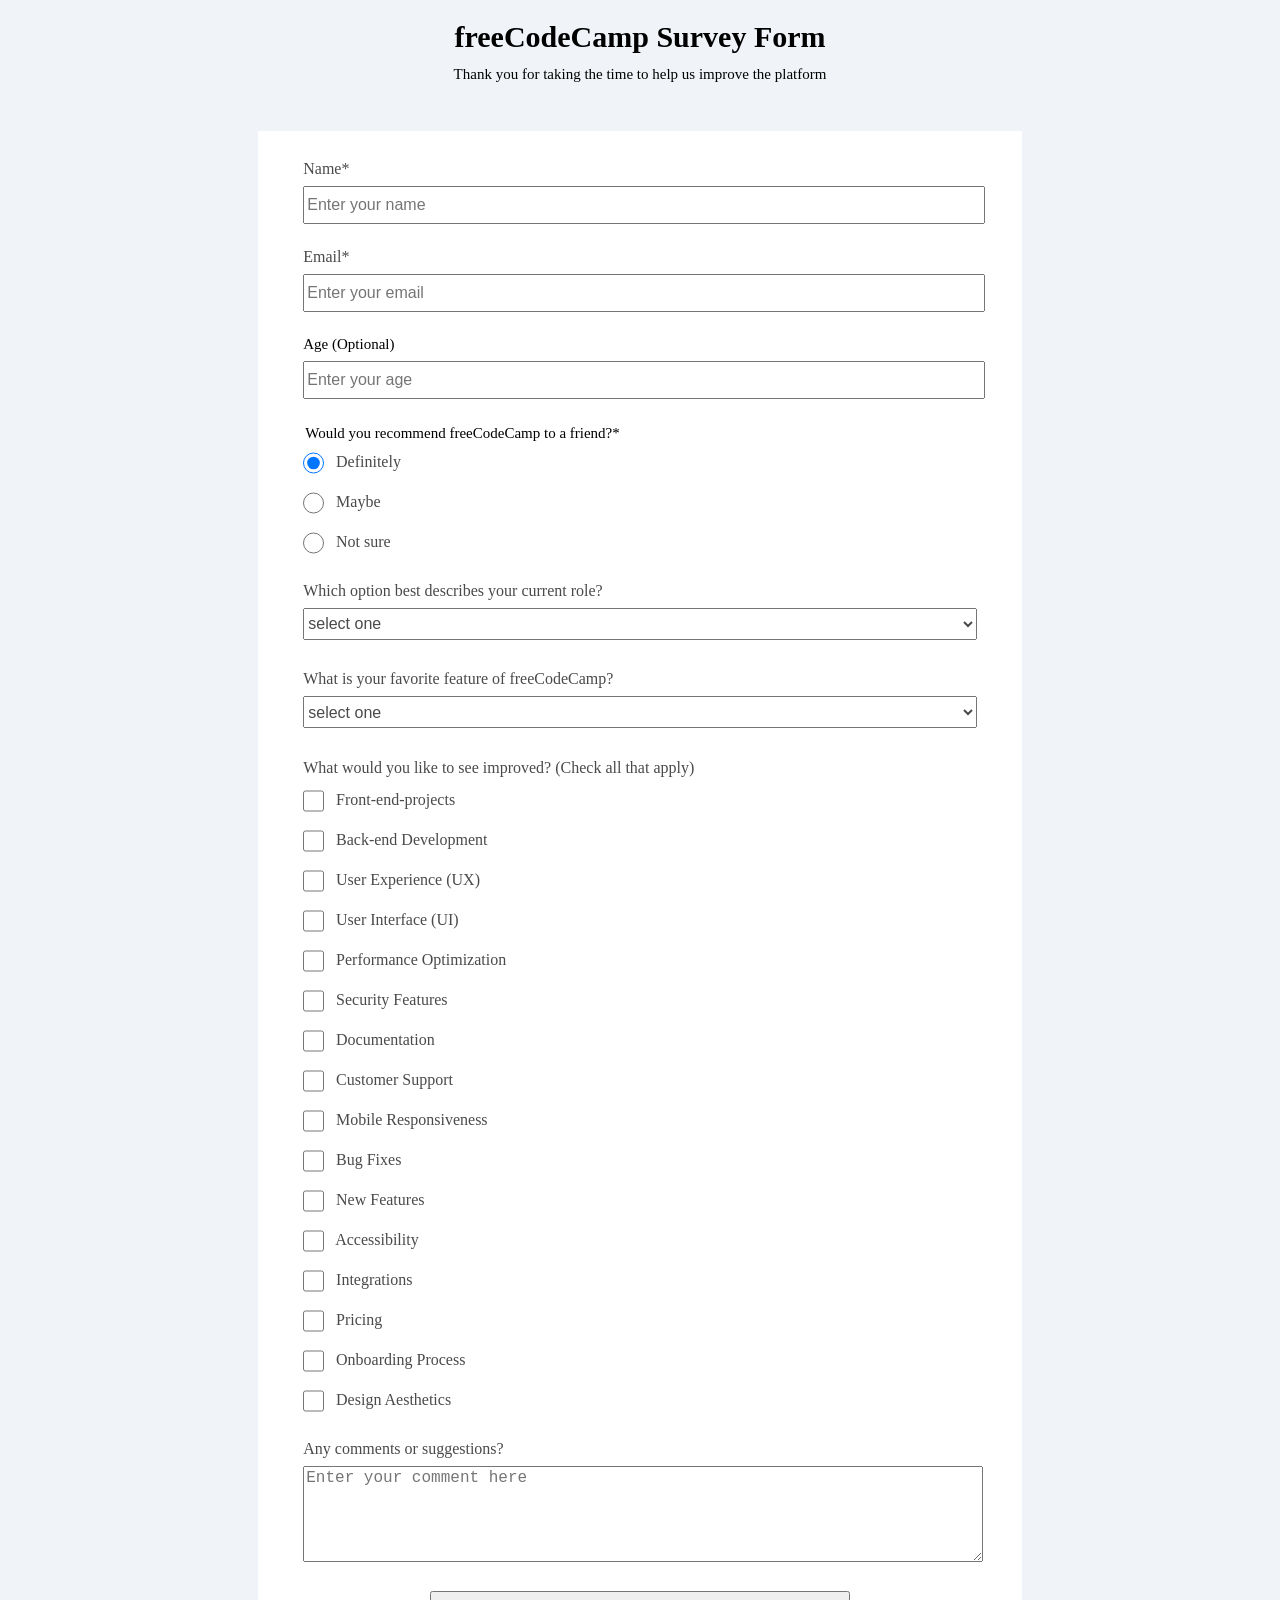
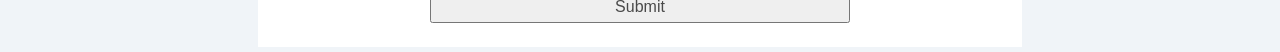
<file: index.html>
<!DOCTYPE html>
<html>
	<head>
		<meta charset = "UTF-8"/>
		<title>Form by HTML and CSS</title>
		<link rel="stylesheet" href="form.css"/>
	</head>
	<head>
		<h1>freeCodeCamp Survey Form</h1>
		<p>Thank you for taking the time to help us improve the platform</p>

		<form method="" action="">
			<fieldset>
				<label for="name">Name* <input type="text" id="name" name="name" placeholder="Enter your name" required/></label>
				<label for="email">Email* <input type="email" id="email" name="email" placeholder="Enter your email" required/></label>
				<labelel for="age">Age (Optional) <input type="number" id="age" name="age" max="80" min="18" placeholder="Enter your age" /></labelel>
			</fieldset>

			<fieldset>
				<legend>Would you recommend freeCodeCamp to a friend?*</legend>
				<label><input type="radio" id="definitely" name="asking-recommendetion" value="definitely" class="inline2" checked/> Definitely</label>
				<label><input type="radio" id="maybe" name="asking-recommendetion" value="maybe" class="inline2" /> Maybe</label>
				<label><input type="radio" id="not-sure" name="asking-recommendetion" value="not-sure" class="inline2"/> Not sure</label>
			</fieldset>

			<fieldset>
				<label for="role">Which option best describes your current role?</label>
				<select id="role">
					<option value="">select one</option>
					<option value="student">Student</option>
					<option value="full-time-job">Full time job</option>
					<option value="full-time-learner">Full time learner</option>
					<option value="prefer-not-to-say">Prefer not to say</option>
					<option value="other">Other</option>


				</select>
			</fieldset>

			<fieldset>
				<label for="favourite-feature">What is your favorite feature of freeCodeCamp?</label>
				<select id="favourite-feature">
					<option value="">select one</option>
					<option value="challenges">Challenges</option>
					<option value="projects">Projects</option>
					<option value="community">Community</option>
					<option value="open-source">Open source</option>


				</select>
			</fieldset>

			<fieldset>
				<label>What would you like to see improved? (Check all that apply)</label>
<label for="front-end-projects"><input class="inline1" type="checkbox" id="front-end-projects" name="front-end-projects" value="front-end-projects"/> Front-end-projects</label>
<label for="back-end-development"><input class="inline1" type="checkbox" id="back-end-development" name="back-end-development" value="back-end-development"/> Back-end Development</label>
<label for="user-experience-ux"><input class="inline1" type="checkbox" id="user-experience-ux" name="user-experience-ux" value="user-experience-ux"/> User Experience (UX)</label>
<label for="user-interface-ui"><input class="inline1" type="checkbox" id="user-interface-ui" name="user-interface-ui" value="user-interface-ui"/> User Interface (UI)</label>
<label for="performance-optimization"><input class="inline1" type="checkbox" id="performance-optimization" name="performance-optimization" value="performance-optimization"/> Performance Optimization</label>
<label for="security-features"><input class="inline1" type="checkbox" id="security-features" name="security-features" value="security-features"/> Security Features</label>
<label for="documentation"><input class="inline1" type="checkbox" id="documentation" name="documentation" value="documentation"/> Documentation</label>
<label for="customer-support"><input class="inline1" type="checkbox" id="customer-support" name="customer-support" value="customer-support"/> Customer Support</label>
<label for="mobile-responsiveness"><input class="inline1" type="checkbox" id="mobile-responsiveness" name="mobile-responsiveness" value="mobile-responsiveness"/> Mobile Responsiveness</label>
<label for="bug-fixes"><input class="inline1" type="checkbox" id="bug-fixes" name="bug-fixes" value="bug-fixes"/> Bug Fixes</label>
<label for="new-features"><input class="inline1" type="checkbox" id="new-features" name="new-features" value="new-features"/> New Features</label>
<label for="accessibility"><input class="inline1" type="checkbox" id="accessibility" name="accessibility" value="accessibility"/> Accessibility</label>
<label for="integrations"><input class="inline1" type="checkbox" id="integrations" name="integrations" value="integrations"/> Integrations</label>
<label for="pricing"><input class="inline1" type="checkbox" id="pricing" name="pricing" value="pricing"/> Pricing</label>
<label for="onboarding-process"><input class="inline1" type="checkbox" id="onboarding-process" name="onboarding-process" value="onboarding-process"/> Onboarding Process</label>
<label for="design-aesthetics"><input class="inline1" type="checkbox" id="design-aesthetics" name="design-aesthetics" value="design-aesthetics"/> Design Aesthetics</label>
				
			</fieldset>

			<fieldset>
				<label for="comment">Any comments or suggestions?</label>
				<textarea id="comment" name="comment" rows="5" cols="100" placeholder="Enter your comment here"></textarea>
			</fieldset>
			<input type="submit" id="submit" value="Submit"/>
		</form>
	</head>
</html>
</file>
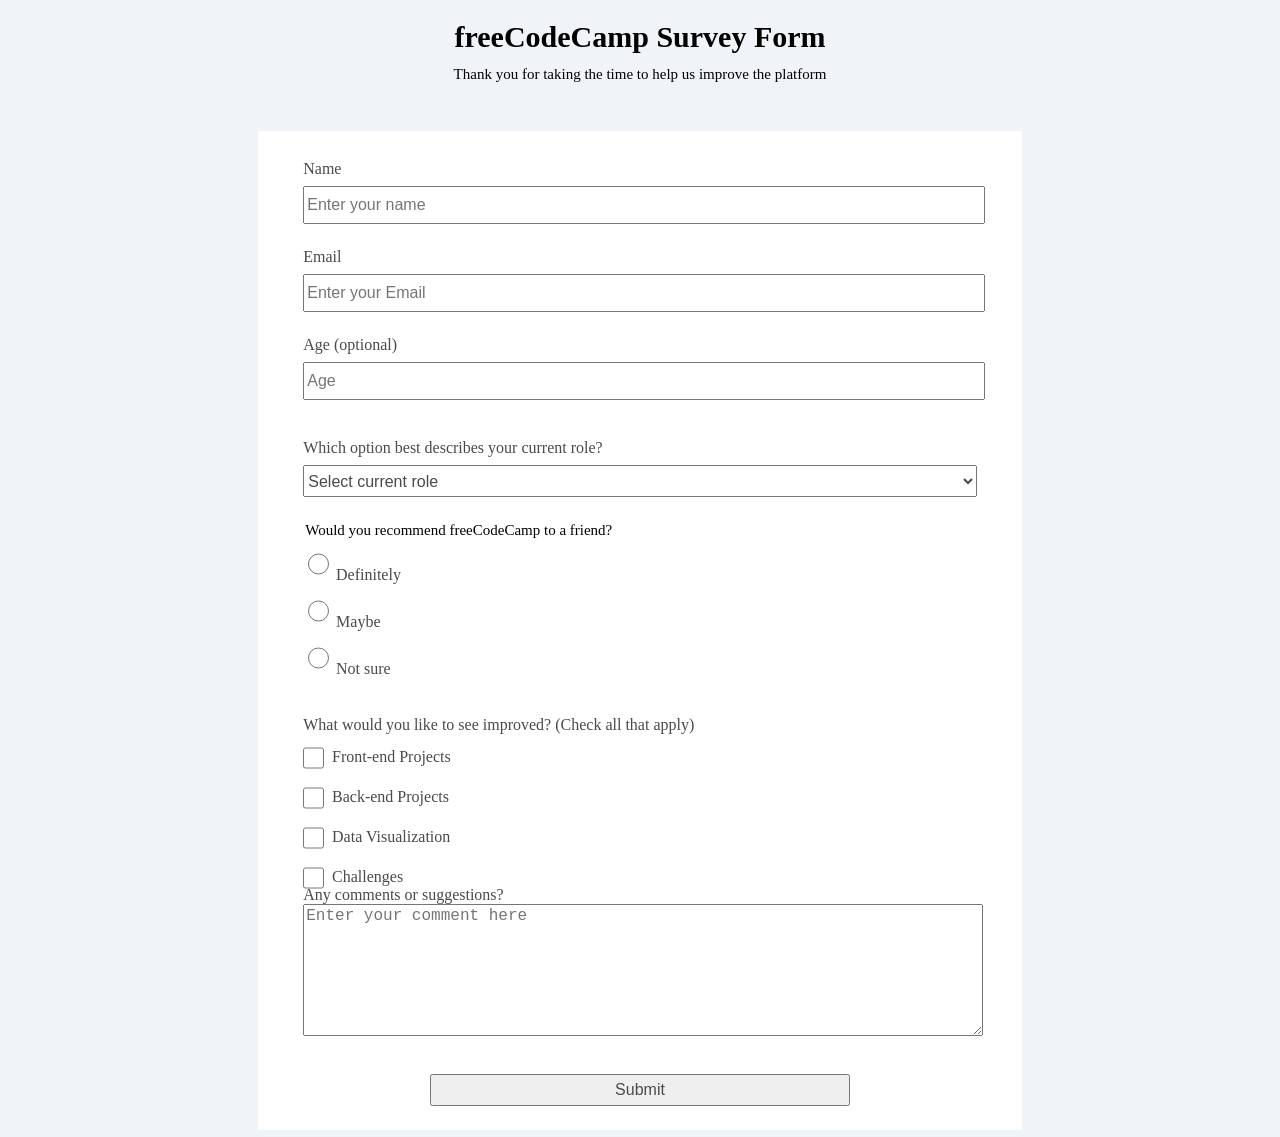
<file: index (2).html>
<!DOCTYPE html>
<html>
  <head>
    <meta charset = "UTF-8"/>
    <link rel="stylesheet" href="form.css"/>
    <title>Form</title>
  </head>
  <body>
    <h1 id="title">freeCodeCamp Survey Form</h1>
    <p id="description">Thank you for taking the time to help us improve the platform</p>

    
    <form id="survey-form">

<fieldset>
      <label id="name-label">Name <input type="text" id="name" name="name" placeholder="Enter your name" required/></label>
      <label id="email-label">Email <input type="email" id="email" name="email" placeholder="Enter your Email" required/></label>
      <label id="number-label">Age (optional) <input type="number" id="number" min="18" max="80" placeholder="Age" /></label>
</fieldset>


<fieldset>
  <label for="dropdown">Which option best describes your current role?</label>
      <select id="dropdown">
        <option>Select current role</option>
        <option>Student</option>
        <option>Full time job</option>
        <option>Full time teacher</option>
        <option>Prefer not to say</option>
        <option>Other</option>
        </select>
</fieldset>


<fieldset>
        <legend>Would you recommend freeCodeCamp to a friend?</legend>
        <label><input type="radio" name="radio-button" value="1" class="inline" /> Definitely</label>
        <label><input type="radio" name="radio-button" value="2" class="inline" /> Maybe</label>
        <label><input type="radio" name="radio-button" value="3" class="inline" /> Not sure</label>
</fieldset>


<fieldset>
        <label>What would you like to see improved? (Check all that apply)</label>
        <label for="Front-end Projects"> <input type="checkbox" value="1" id="Front-end Projects" class="inline1" />Front-end Projects</label>
        <label for="Back-end Projects"> <input type="checkbox" value="2" id="Back-end Projects" class="inline1" />Back-end Projects</label>
        <label for="Data Visualization"> <input type="checkbox" value="3" id="Data Visualization" class="inline1" />Data Visualization</label>
        <label for="Challenges"> <input type="checkbox" value="4" id="Challenges" class="inline1" />Challenges</label>

        <label for="comment">Any comments or suggestions? <textarea id="comment" name="comment" rows="7" cols="80" placeholder="Enter your comment here"></textarea></label>
</fieldset>


        <input type="submit" id="submit" value="Submit"/>

      </form>
    </body>
  </html>
</file>
<file: form.css>
body {
	width: 100%;
	height: 100vh;
	margin: 0;
	background-color: #F0F4F8;
	font-family: tahoma;
	font-size: 15px;
}
h1 {
	text-align: center;
}
p {
	text-align: center;
	margin-top: -0.5rem;
	margin-bottom: 3rem;
}
form {
	margin: 0 auto;
	max-width: 700px;
	min-width: 300px;
	width: 60vw;
	padding: 0.5rem 2rem 0.5rem 2rem;
	background-color: #FFFFFF;
}
label {
	display: block;
	margin-bottom: 0.5rem;
	font-size: 1rem;
	color: #4A4A4A;
}
label[for="comment"], label[for="role"] {
	margin-top: -1rem;

}
input, textarea, select {
	font-size: 1rem;
	color: #4A4A4A;
	width: 100%;
	min-height: 2rem;
}
input[type="text"], input[type="email"] {
	margin-bottom: 1rem;

}
input[type="text"], input[type="email"], input[type="number"] {
	margin-top: 0.5rem;
}

.inline1, .inline2 {
	width: unset;
	vertical-align: middle;
	margin: 0 0.5rem 0 0;
}
input[type="radio"], input[type="checkbox"] {
    width: 1.3rem;
    height: 1.3rem;
  }

fieldset {
	border: none;
	margin-top: 1rem;
}

input[type="submit"] {
	width: 60%;
	display: block;
	margin: 1rem auto;
	font-size: 1rem;
	
}
</file>
